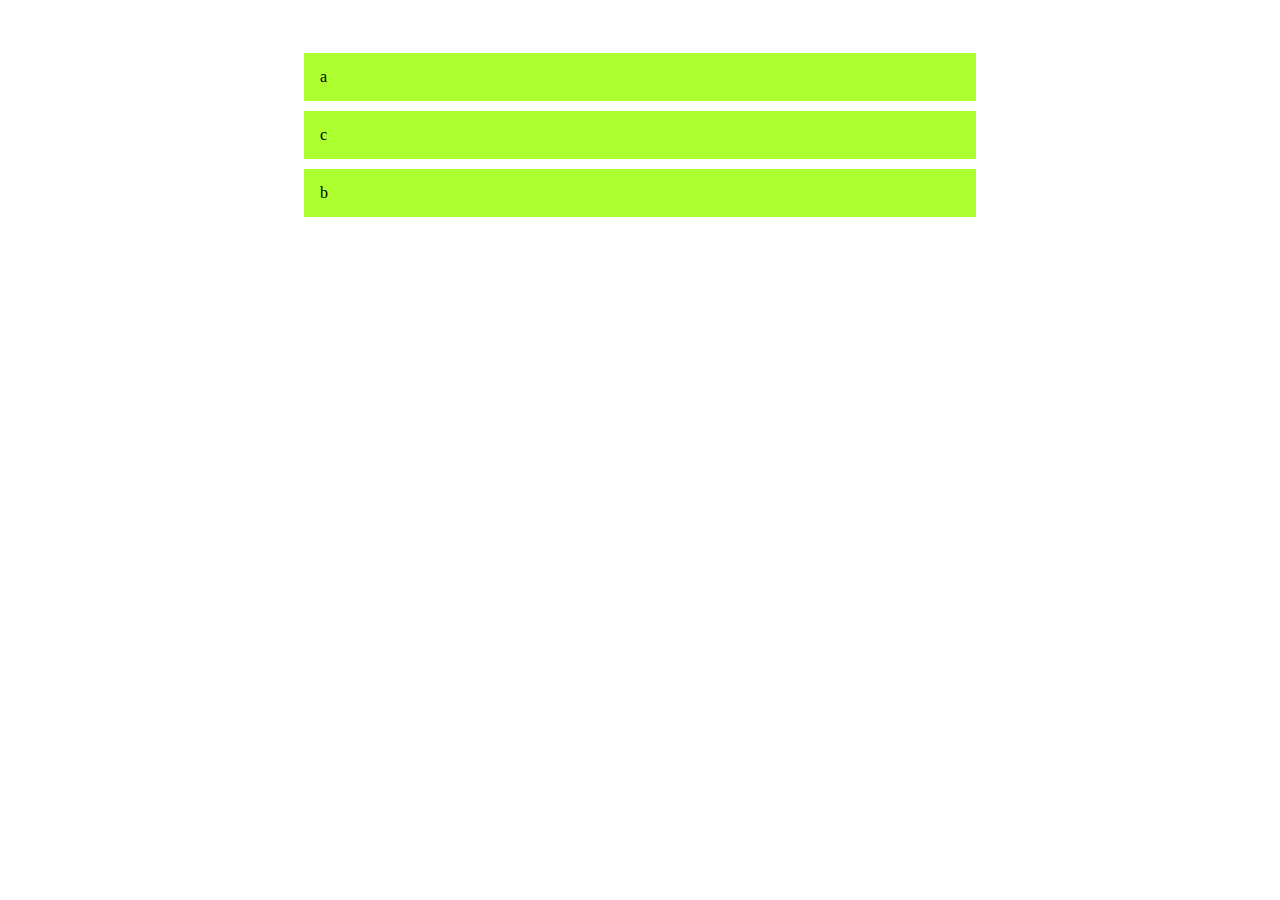
<file: CSS/Flexbox/index.html>
<!DOCTYPE html>
<html lang="en">
  <head>
    <meta charset="UTF-8" />
    <meta http-equiv="X-UA-Compatible" content="IE=edge" />
    <meta name="viewport" content="width=device-width, initial-scale=1.0" />
    <title>Flexbox</title>
    <link rel="stylesheet" href="style.css" />
    <link rel="stylesheet" href="reset.css" />
  </head>
  <body>
    <ul class="list">
      <li class="list-item">a</li>
      <li class="list-item">c</li>
      <li class="list-item">b</li>
    </ul>
  </body>
</html>
</file>
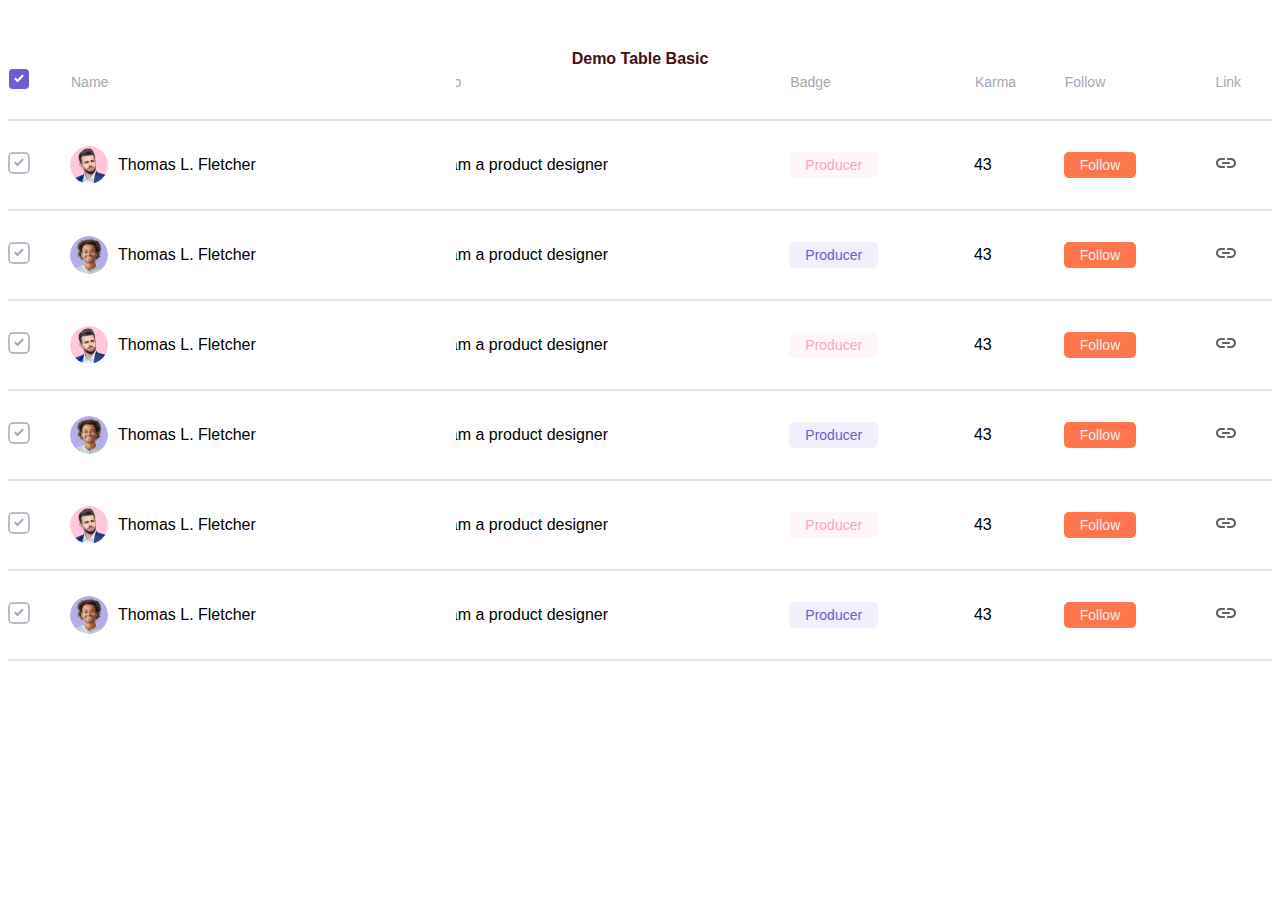
<file: CSS/Table/index.html>
<!DOCTYPE html>
<html lang="en">
  <head>
    <meta charset="UTF-8" />
    <meta http-equiv="X-UA-Compatible" content="IE=edge" />
    <meta name="viewport" content="width=device-width, initial-scale=1.0" />
    <title>Table</title>
    <link rel="preconnect" href="https://fonts.googleapis.com" />
    <link rel="preconnect" href="https://fonts.gstatic.com" crossorigin />
    <link
      href="https://fonts.googleapis.com/css2?family=Inter:wght@500;600&display=swap"
      rel="stylesheet"
    />
    <link
      rel="stylesheet"
      href="https://cdnjs.cloudflare.com/ajax/libs/font-awesome/6.4.0/css/all.min.css"
      integrity="sha512-iecdLmaskl7CVkqkXNQ/ZH/XLlvWZOJyj7Yy7tcenmpD1ypASozpmT/E0iPtmFIB46ZmdtAc9eNBvH0H/ZpiBw=="
      crossorigin="anonymous"
      referrerpolicy="no-referrer"
    />
    <link rel="stylesheet" href="style.css" />
  </head>
  <body>
    <div class="table">
      <table>
        <caption>
          Demo Table Basic
        </caption>
        <thead>
          <tr>
            <th>
              <svg
                width="20"
                height="20"
                viewBox="0 0 20 20"
                fill="none"
                xmlns="http://www.w3.org/2000/svg"
              >
                <rect width="20" height="20" rx="4" fill="#6C5DD3" />
                <path
                  d="M8.5 10.375L7.20711 9.08211C6.81658 8.69158 6.18342 8.69158 5.79289 9.08211L5.70711 9.16789C5.31658 9.55842 5.31658 10.1916 5.70711 10.5821L7.79289 12.6679C8.18342 13.0584 8.81658 13.0584 9.20711 12.6679L14.2929 7.58211C14.6834 7.19158 14.6834 6.55842 14.2929 6.16789L14.2071 6.08211C13.8166 5.69158 13.1834 5.69158 12.7929 6.08211L8.5 10.375Z"
                  fill="white"
                />
              </svg>
            </th>
            <th>Name</th>
            <th>Bio</th>
            <th>Badge</th>
            <th>Karma</th>
            <th>Follow</th>
            <th>Link</th>
          </tr>
        </thead>
        <tbody>
          <tr>
            <td>
              <svg
                width="22"
                height="22"
                viewBox="0 0 22 22"
                fill="none"
                xmlns="http://www.w3.org/2000/svg"
              >
                <rect
                  x="1"
                  y="1"
                  width="20"
                  height="20"
                  rx="4"
                  stroke="#A6A7B2"
                  stroke-width="1.5"
                />
                <path
                  d="M9.5 11.375L8.20711 10.0821C7.81658 9.69158 7.18342 9.69158 6.79289 10.0821L6.70711 10.1679C6.31658 10.5584 6.31658 11.1916 6.70711 11.5821L8.79289 13.6679C9.18342 14.0584 9.81658 14.0584 10.2071 13.6679L15.2929 8.58211C15.6834 8.19158 15.6834 7.55842 15.2929 7.16789L15.2071 7.08211C14.8166 6.69158 14.1834 6.69158 13.7929 7.08211L9.5 11.375Z"
                  fill="#A6A7B2"
                />
              </svg>
            </td>
            <td>
              <div class="user">
                <img src="images/UIHUT.png" alt="" class="user-avatar" />
                <span class="user-name">Thomas L. Fletcher</span>
              </div>
            </td>
            <td>
              <span>I am a product designer</span>
            </td>
            <td>
              <span class="badge">Producer</span>
            </td>
            <td>
              <span>43</span>
            </td>
            <td>
              <span class="follow">Follow</span>
            </td>
            <td>
              <svg
                width="24"
                height="24"
                viewBox="0 0 24 24"
                fill="none"
                xmlns="http://www.w3.org/2000/svg"
              >
                <path
                  fill-rule="evenodd"
                  clip-rule="evenodd"
                  d="M2 12C2 9.23858 4.23858 7 7 7H10C10.5523 7 11 7.44772 11 8C11 8.55228 10.5523 9 10 9H7C5.34315 9 4 10.3431 4 12C4 13.6569 5.34315 15 7 15H10C10.5523 15 11 15.4477 11 16C11 16.5523 10.5523 17 10 17H7C4.23858 17 2 14.7614 2 12Z"
                  fill="#5F6164"
                />
                <path
                  fill-rule="evenodd"
                  clip-rule="evenodd"
                  d="M13 8C13 7.44772 13.4477 7 14 7H17C19.7614 7 22 9.23858 22 12C22 14.7614 19.7614 17 17 17H14C13.4477 17 13 16.5523 13 16C13 15.4477 13.4477 15 14 15H17C18.6569 15 20 13.6569 20 12C20 10.3431 18.6569 9 17 9H14C13.4477 9 13 8.55228 13 8Z"
                  fill="#5F6164"
                />
                <path
                  fill-rule="evenodd"
                  clip-rule="evenodd"
                  d="M8 12C8 11.4477 8.44772 11 9 11H15C15.5523 11 16 11.4477 16 12C16 12.5523 15.5523 13 15 13H9C8.44772 13 8 12.5523 8 12Z"
                  fill="#5F6164"
                />
              </svg>
            </td>
          </tr>
          <tr>
            <td>
              <svg
                width="22"
                height="22"
                viewBox="0 0 22 22"
                fill="none"
                xmlns="http://www.w3.org/2000/svg"
              >
                <rect
                  x="1"
                  y="1"
                  width="20"
                  height="20"
                  rx="4"
                  stroke="#A6A7B2"
                  stroke-width="1.5"
                />
                <path
                  d="M9.5 11.375L8.20711 10.0821C7.81658 9.69158 7.18342 9.69158 6.79289 10.0821L6.70711 10.1679C6.31658 10.5584 6.31658 11.1916 6.70711 11.5821L8.79289 13.6679C9.18342 14.0584 9.81658 14.0584 10.2071 13.6679L15.2929 8.58211C15.6834 8.19158 15.6834 7.55842 15.2929 7.16789L15.2071 7.08211C14.8166 6.69158 14.1834 6.69158 13.7929 7.08211L9.5 11.375Z"
                  fill="#A6A7B2"
                />
              </svg>
            </td>
            <td>
              <div class="user">
                <img src="images/Hi.png" alt="" class="user-avatar" />
                <span class="user-name">Thomas L. Fletcher</span>
              </div>
            </td>
            <td>
              <span>I am a product designer</span>
            </td>
            <td>
              <span class="badge1">Producer</span>
            </td>
            <td>
              <span>43</span>
            </td>
            <td>
              <span class="follow">Follow</span>
            </td>
            <td>
              <svg
                width="24"
                height="24"
                viewBox="0 0 24 24"
                fill="none"
                xmlns="http://www.w3.org/2000/svg"
              >
                <path
                  fill-rule="evenodd"
                  clip-rule="evenodd"
                  d="M2 12C2 9.23858 4.23858 7 7 7H10C10.5523 7 11 7.44772 11 8C11 8.55228 10.5523 9 10 9H7C5.34315 9 4 10.3431 4 12C4 13.6569 5.34315 15 7 15H10C10.5523 15 11 15.4477 11 16C11 16.5523 10.5523 17 10 17H7C4.23858 17 2 14.7614 2 12Z"
                  fill="#5F6164"
                />
                <path
                  fill-rule="evenodd"
                  clip-rule="evenodd"
                  d="M13 8C13 7.44772 13.4477 7 14 7H17C19.7614 7 22 9.23858 22 12C22 14.7614 19.7614 17 17 17H14C13.4477 17 13 16.5523 13 16C13 15.4477 13.4477 15 14 15H17C18.6569 15 20 13.6569 20 12C20 10.3431 18.6569 9 17 9H14C13.4477 9 13 8.55228 13 8Z"
                  fill="#5F6164"
                />
                <path
                  fill-rule="evenodd"
                  clip-rule="evenodd"
                  d="M8 12C8 11.4477 8.44772 11 9 11H15C15.5523 11 16 11.4477 16 12C16 12.5523 15.5523 13 15 13H9C8.44772 13 8 12.5523 8 12Z"
                  fill="#5F6164"
                />
              </svg>
            </td>
          </tr>
          <tr>
            <td>
              <svg
                width="22"
                height="22"
                viewBox="0 0 22 22"
                fill="none"
                xmlns="http://www.w3.org/2000/svg"
              >
                <rect
                  x="1"
                  y="1"
                  width="20"
                  height="20"
                  rx="4"
                  stroke="#A6A7B2"
                  stroke-width="1.5"
                />
                <path
                  d="M9.5 11.375L8.20711 10.0821C7.81658 9.69158 7.18342 9.69158 6.79289 10.0821L6.70711 10.1679C6.31658 10.5584 6.31658 11.1916 6.70711 11.5821L8.79289 13.6679C9.18342 14.0584 9.81658 14.0584 10.2071 13.6679L15.2929 8.58211C15.6834 8.19158 15.6834 7.55842 15.2929 7.16789L15.2071 7.08211C14.8166 6.69158 14.1834 6.69158 13.7929 7.08211L9.5 11.375Z"
                  fill="#A6A7B2"
                />
              </svg>
            </td>
            <td>
              <div class="user">
                <img src="images/UIHUT.png" alt="" class="user-avatar" />
                <span class="user-name">Thomas L. Fletcher</span>
              </div>
            </td>
            <td>
              <span>I am a product designer</span>
            </td>
            <td>
              <span class="badge">Producer</span>
            </td>
            <td>
              <span>43</span>
            </td>
            <td>
              <span class="follow">Follow</span>
            </td>
            <td>
              <svg
                width="24"
                height="24"
                viewBox="0 0 24 24"
                fill="none"
                xmlns="http://www.w3.org/2000/svg"
              >
                <path
                  fill-rule="evenodd"
                  clip-rule="evenodd"
                  d="M2 12C2 9.23858 4.23858 7 7 7H10C10.5523 7 11 7.44772 11 8C11 8.55228 10.5523 9 10 9H7C5.34315 9 4 10.3431 4 12C4 13.6569 5.34315 15 7 15H10C10.5523 15 11 15.4477 11 16C11 16.5523 10.5523 17 10 17H7C4.23858 17 2 14.7614 2 12Z"
                  fill="#5F6164"
                />
                <path
                  fill-rule="evenodd"
                  clip-rule="evenodd"
                  d="M13 8C13 7.44772 13.4477 7 14 7H17C19.7614 7 22 9.23858 22 12C22 14.7614 19.7614 17 17 17H14C13.4477 17 13 16.5523 13 16C13 15.4477 13.4477 15 14 15H17C18.6569 15 20 13.6569 20 12C20 10.3431 18.6569 9 17 9H14C13.4477 9 13 8.55228 13 8Z"
                  fill="#5F6164"
                />
                <path
                  fill-rule="evenodd"
                  clip-rule="evenodd"
                  d="M8 12C8 11.4477 8.44772 11 9 11H15C15.5523 11 16 11.4477 16 12C16 12.5523 15.5523 13 15 13H9C8.44772 13 8 12.5523 8 12Z"
                  fill="#5F6164"
                />
              </svg>
            </td>
          </tr>
          <tr>
            <td>
              <svg
                width="22"
                height="22"
                viewBox="0 0 22 22"
                fill="none"
                xmlns="http://www.w3.org/2000/svg"
              >
                <rect
                  x="1"
                  y="1"
                  width="20"
                  height="20"
                  rx="4"
                  stroke="#A6A7B2"
                  stroke-width="1.5"
                />
                <path
                  d="M9.5 11.375L8.20711 10.0821C7.81658 9.69158 7.18342 9.69158 6.79289 10.0821L6.70711 10.1679C6.31658 10.5584 6.31658 11.1916 6.70711 11.5821L8.79289 13.6679C9.18342 14.0584 9.81658 14.0584 10.2071 13.6679L15.2929 8.58211C15.6834 8.19158 15.6834 7.55842 15.2929 7.16789L15.2071 7.08211C14.8166 6.69158 14.1834 6.69158 13.7929 7.08211L9.5 11.375Z"
                  fill="#A6A7B2"
                />
              </svg>
            </td>
            <td>
              <div class="user">
                <img src="images/Hi.png" alt="" class="user-avatar" />
                <span class="user-name">Thomas L. Fletcher</span>
              </div>
            </td>
            <td>
              <span>I am a product designer</span>
            </td>
            <td>
              <span class="badge1">Producer</span>
            </td>
            <td>
              <span>43</span>
            </td>
            <td>
              <span class="follow">Follow</span>
            </td>
            <td>
              <svg
                width="24"
                height="24"
                viewBox="0 0 24 24"
                fill="none"
                xmlns="http://www.w3.org/2000/svg"
              >
                <path
                  fill-rule="evenodd"
                  clip-rule="evenodd"
                  d="M2 12C2 9.23858 4.23858 7 7 7H10C10.5523 7 11 7.44772 11 8C11 8.55228 10.5523 9 10 9H7C5.34315 9 4 10.3431 4 12C4 13.6569 5.34315 15 7 15H10C10.5523 15 11 15.4477 11 16C11 16.5523 10.5523 17 10 17H7C4.23858 17 2 14.7614 2 12Z"
                  fill="#5F6164"
                />
                <path
                  fill-rule="evenodd"
                  clip-rule="evenodd"
                  d="M13 8C13 7.44772 13.4477 7 14 7H17C19.7614 7 22 9.23858 22 12C22 14.7614 19.7614 17 17 17H14C13.4477 17 13 16.5523 13 16C13 15.4477 13.4477 15 14 15H17C18.6569 15 20 13.6569 20 12C20 10.3431 18.6569 9 17 9H14C13.4477 9 13 8.55228 13 8Z"
                  fill="#5F6164"
                />
                <path
                  fill-rule="evenodd"
                  clip-rule="evenodd"
                  d="M8 12C8 11.4477 8.44772 11 9 11H15C15.5523 11 16 11.4477 16 12C16 12.5523 15.5523 13 15 13H9C8.44772 13 8 12.5523 8 12Z"
                  fill="#5F6164"
                />
              </svg>
            </td>
          </tr>
          <tr>
            <td>
              <svg
                width="22"
                height="22"
                viewBox="0 0 22 22"
                fill="none"
                xmlns="http://www.w3.org/2000/svg"
              >
                <rect
                  x="1"
                  y="1"
                  width="20"
                  height="20"
                  rx="4"
                  stroke="#A6A7B2"
                  stroke-width="1.5"
                />
                <path
                  d="M9.5 11.375L8.20711 10.0821C7.81658 9.69158 7.18342 9.69158 6.79289 10.0821L6.70711 10.1679C6.31658 10.5584 6.31658 11.1916 6.70711 11.5821L8.79289 13.6679C9.18342 14.0584 9.81658 14.0584 10.2071 13.6679L15.2929 8.58211C15.6834 8.19158 15.6834 7.55842 15.2929 7.16789L15.2071 7.08211C14.8166 6.69158 14.1834 6.69158 13.7929 7.08211L9.5 11.375Z"
                  fill="#A6A7B2"
                />
              </svg>
            </td>
            <td>
              <div class="user">
                <img src="images/UIHUT.png" alt="" class="user-avatar" />
                <span class="user-name">Thomas L. Fletcher</span>
              </div>
            </td>
            <td>
              <span>I am a product designer</span>
            </td>
            <td>
              <span class="badge">Producer</span>
            </td>
            <td>
              <span>43</span>
            </td>
            <td>
              <span class="follow">Follow</span>
            </td>
            <td>
              <svg
                width="24"
                height="24"
                viewBox="0 0 24 24"
                fill="none"
                xmlns="http://www.w3.org/2000/svg"
              >
                <path
                  fill-rule="evenodd"
                  clip-rule="evenodd"
                  d="M2 12C2 9.23858 4.23858 7 7 7H10C10.5523 7 11 7.44772 11 8C11 8.55228 10.5523 9 10 9H7C5.34315 9 4 10.3431 4 12C4 13.6569 5.34315 15 7 15H10C10.5523 15 11 15.4477 11 16C11 16.5523 10.5523 17 10 17H7C4.23858 17 2 14.7614 2 12Z"
                  fill="#5F6164"
                />
                <path
                  fill-rule="evenodd"
                  clip-rule="evenodd"
                  d="M13 8C13 7.44772 13.4477 7 14 7H17C19.7614 7 22 9.23858 22 12C22 14.7614 19.7614 17 17 17H14C13.4477 17 13 16.5523 13 16C13 15.4477 13.4477 15 14 15H17C18.6569 15 20 13.6569 20 12C20 10.3431 18.6569 9 17 9H14C13.4477 9 13 8.55228 13 8Z"
                  fill="#5F6164"
                />
                <path
                  fill-rule="evenodd"
                  clip-rule="evenodd"
                  d="M8 12C8 11.4477 8.44772 11 9 11H15C15.5523 11 16 11.4477 16 12C16 12.5523 15.5523 13 15 13H9C8.44772 13 8 12.5523 8 12Z"
                  fill="#5F6164"
                />
              </svg>
            </td>
          </tr>
          <tr>
            <td>
              <svg
                width="22"
                height="22"
                viewBox="0 0 22 22"
                fill="none"
                xmlns="http://www.w3.org/2000/svg"
              >
                <rect
                  x="1"
                  y="1"
                  width="20"
                  height="20"
                  rx="4"
                  stroke="#A6A7B2"
                  stroke-width="1.5"
                />
                <path
                  d="M9.5 11.375L8.20711 10.0821C7.81658 9.69158 7.18342 9.69158 6.79289 10.0821L6.70711 10.1679C6.31658 10.5584 6.31658 11.1916 6.70711 11.5821L8.79289 13.6679C9.18342 14.0584 9.81658 14.0584 10.2071 13.6679L15.2929 8.58211C15.6834 8.19158 15.6834 7.55842 15.2929 7.16789L15.2071 7.08211C14.8166 6.69158 14.1834 6.69158 13.7929 7.08211L9.5 11.375Z"
                  fill="#A6A7B2"
                />
              </svg>
            </td>
            <td>
              <div class="user">
                <img src="images/Hi.png" alt="" class="user-avatar" />
                <span class="user-name">Thomas L. Fletcher</span>
              </div>
            </td>
            <td>
              <span>I am a product designer</span>
            </td>
            <td>
              <span class="badge1">Producer</span>
            </td>
            <td>
              <span>43</span>
            </td>
            <td>
              <span class="follow">Follow</span>
            </td>
            <td>
              <svg
                width="24"
                height="24"
                viewBox="0 0 24 24"
                fill="none"
                xmlns="http://www.w3.org/2000/svg"
              >
                <path
                  fill-rule="evenodd"
                  clip-rule="evenodd"
                  d="M2 12C2 9.23858 4.23858 7 7 7H10C10.5523 7 11 7.44772 11 8C11 8.55228 10.5523 9 10 9H7C5.34315 9 4 10.3431 4 12C4 13.6569 5.34315 15 7 15H10C10.5523 15 11 15.4477 11 16C11 16.5523 10.5523 17 10 17H7C4.23858 17 2 14.7614 2 12Z"
                  fill="#5F6164"
                />
                <path
                  fill-rule="evenodd"
                  clip-rule="evenodd"
                  d="M13 8C13 7.44772 13.4477 7 14 7H17C19.7614 7 22 9.23858 22 12C22 14.7614 19.7614 17 17 17H14C13.4477 17 13 16.5523 13 16C13 15.4477 13.4477 15 14 15H17C18.6569 15 20 13.6569 20 12C20 10.3431 18.6569 9 17 9H14C13.4477 9 13 8.55228 13 8Z"
                  fill="#5F6164"
                />
                <path
                  fill-rule="evenodd"
                  clip-rule="evenodd"
                  d="M8 12C8 11.4477 8.44772 11 9 11H15C15.5523 11 16 11.4477 16 12C16 12.5523 15.5523 13 15 13H9C8.44772 13 8 12.5523 8 12Z"
                  fill="#5F6164"
                />
              </svg>
            </td>
          </tr>
        </tbody>
        <tfoot></tfoot>
      </table>
    </div>
  </body>
</html>
</file>
<file: CSS/Flexbox/style.css>
*,
*:before *:after {
  box-sizing: border-box;
}
html {
  font-size: 62.5%;
}
body {
  font-family: "Poppins", sans-serif;
  font-size: 1.6rem;
  font-weight: normal;
}
img {
  display: block;
  max-width: 100%;
}
input,
textarea,
select,
button {
  outline: none;
}
input {
  line-height: normal;
}
label,
button {
  cursor: pointer;
}
a {
  text-decoration: none;
}
.list {
  display: flex;
  /* flex-direction: row-reverse; */
  align-items: flex-start;
  align-items: flex-end;
  align-items: center;
  margin-top: 3rem;
  justify-content: flex-start;
  justify-content: flex-end;
  justify-content: center;
  justify-content: space-between;
  justify-content: space-around;
  justify-content: space-evenly;
  flex-wrap: wrap;
  flex-flow: row wrap;
}
.list-item {
  padding: 1rem;
  background-color: greenyellow;
  margin: 5px 5px;
  width: 50%;
}
.list-item:last-child {
  align-self: flex-end;
}
</file>
<file: CSS/Table/style.css>
*,
*:before *:after {
  box-sizing: border-box;
}
:root {
  --primary-color: #451010;
}
html {
  font-size: 62.5%;
}
body {
  font-family: "Poppins", sans-serif;
  font-size: 1.6rem;
  font-weight: normal;
}
img {
  display: block;
  max-width: 100%;
}
input,
textarea,
select,
button {
  outline: none;
}
input {
  line-height: normal;
}
label,
button {
  cursor: pointer;
}
a {
  text-decoration: none;
}
.table {
  margin-top: 5rem;
}
table {
  width: 100%;
  border-collapse: collapse;
  overflow-x: auto;
  white-space: nowrap;
}
table th,
table td {
  text-align: left;
  vertical-align: middle;
}
table th {
  font-style: normal;
  font-weight: 500;
  font-size: 14px;
  line-height: 20px;
  color: #a6a7b2;
  padding-bottom: 2.5rem;
  background-color: white;
}
table .user {
  display: flex;
  align-items: center;
  gap: 1rem;
}
table .user-avatar {
  width: 3.8rem;
  height: 3.8rem;
  border-radius: 100rem;
  object-fit: cover;
  flex-shrink: 0;
  cursor: pointer;
}
table td {
  padding: 2.5rem 0;
  background-color: white;
}
table tr {
  border-bottom: 2px solid #e4e4e4;
}
table .follow {
  height: 2.6rem;
  color: #eee;
  font-size: 1.4rem;
  background-color: #ff754c;
  border-radius: 5px;
  display: inline-flex;
  justify-content: flex;
  align-items: center;
  padding: 0 1.6rem;
  cursor: pointer;
}
table .badge {
  height: 2.6rem;
  color: #ffa2c0;
  font-size: 1.4rem;
  background-color: #fff6f9;
  border-radius: 5px;
  display: inline-flex;
  justify-content: flex;
  align-items: center;
  padding: 0 1.6rem;
  cursor: pointer;
}
table .badge1 {
  height: 2.6rem;
  color: #6c5dd3;
  font-size: 1.4rem;
  background-color: #f0effb;
  border-radius: 5px;
  display: inline-flex;
  justify-content: flex;
  align-items: center;
  padding: 0 1.6rem;
  cursor: pointer;
}
@media screen and (max-width: 1023.98px) {
  .table th,
  .table td {
    padding-inline: 2.5rem; 
  }
}
caption {
  /* default : top */
  caption-side: top;
  color: var(--primary-color);
  font-weight: 700;
} 
/* Sticky Table */
.table table tbody td:first-child,
.table table thead th:first-child {
  position: sticky;
  left: 0;
}
.table table tbody td:nth-child(2),
.table table thead th:nth-child(2) {
  position: sticky;
  left: 70px;
}
</file>
